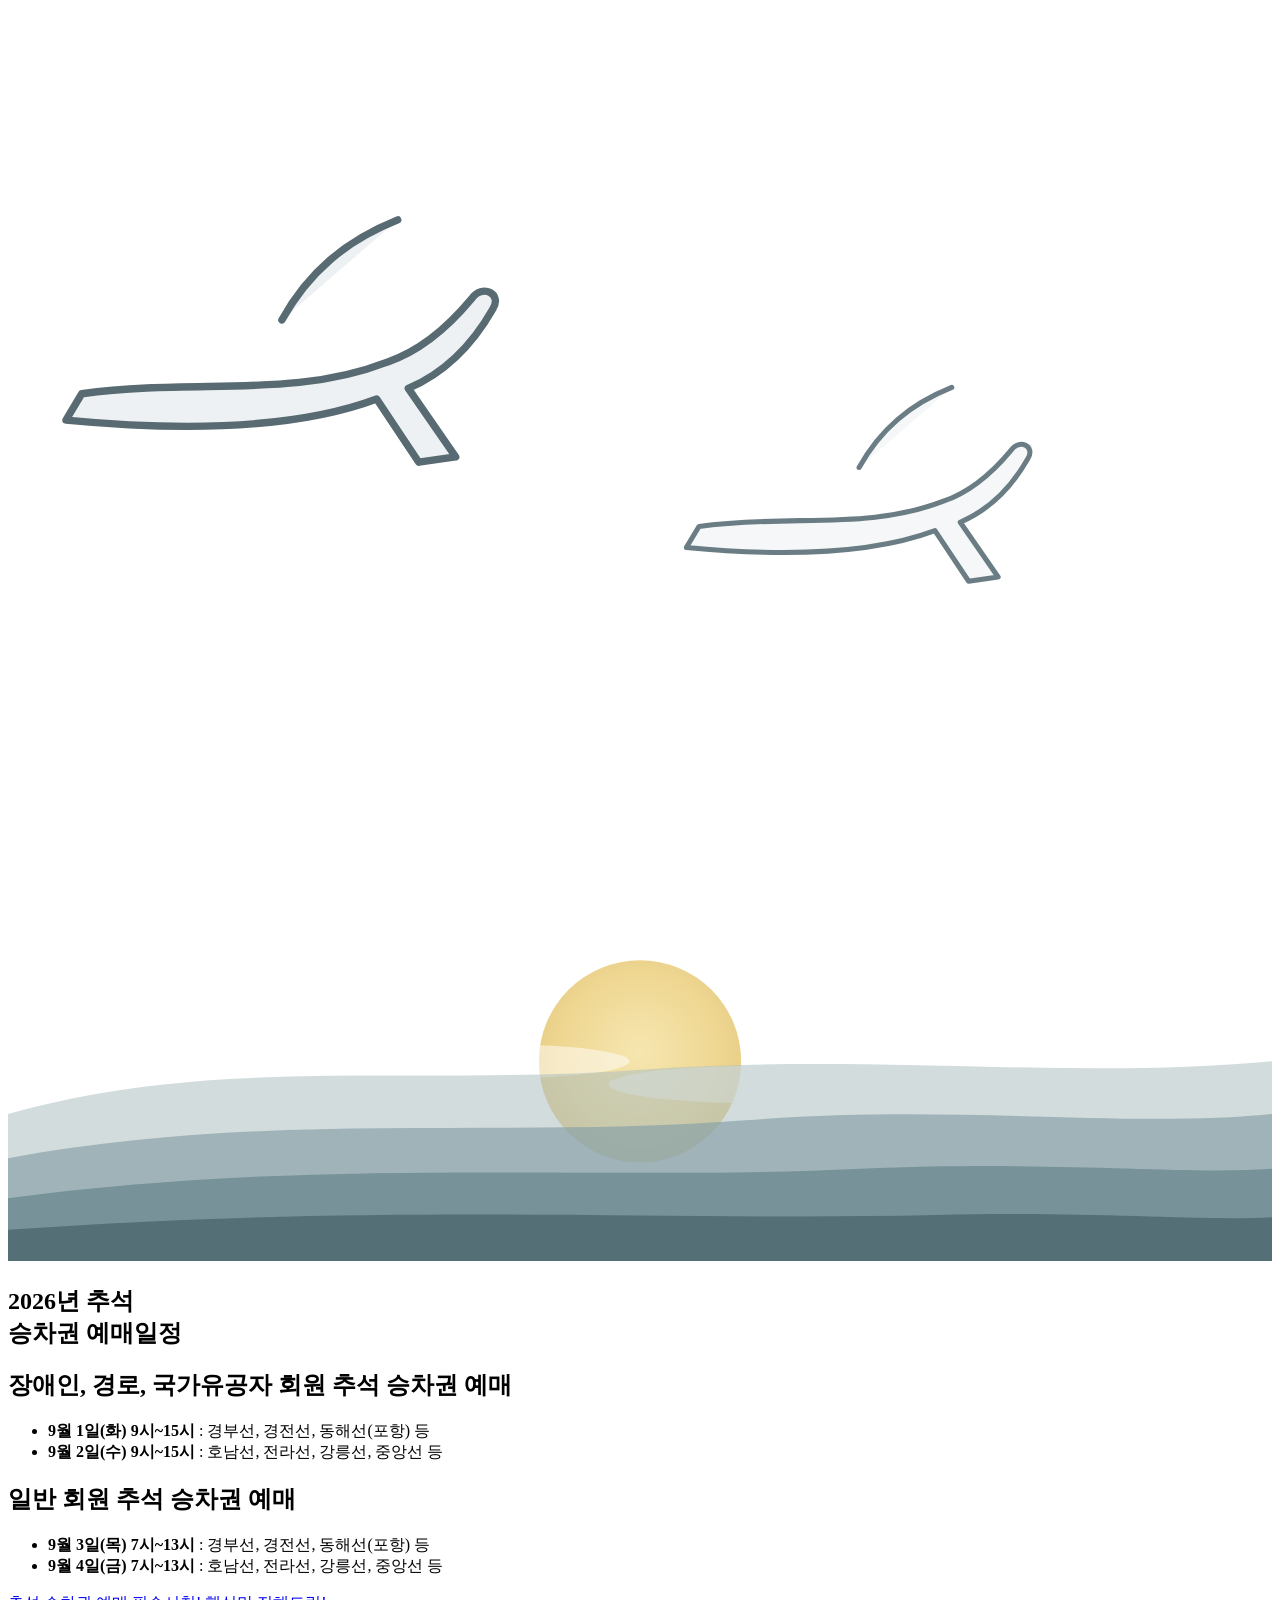
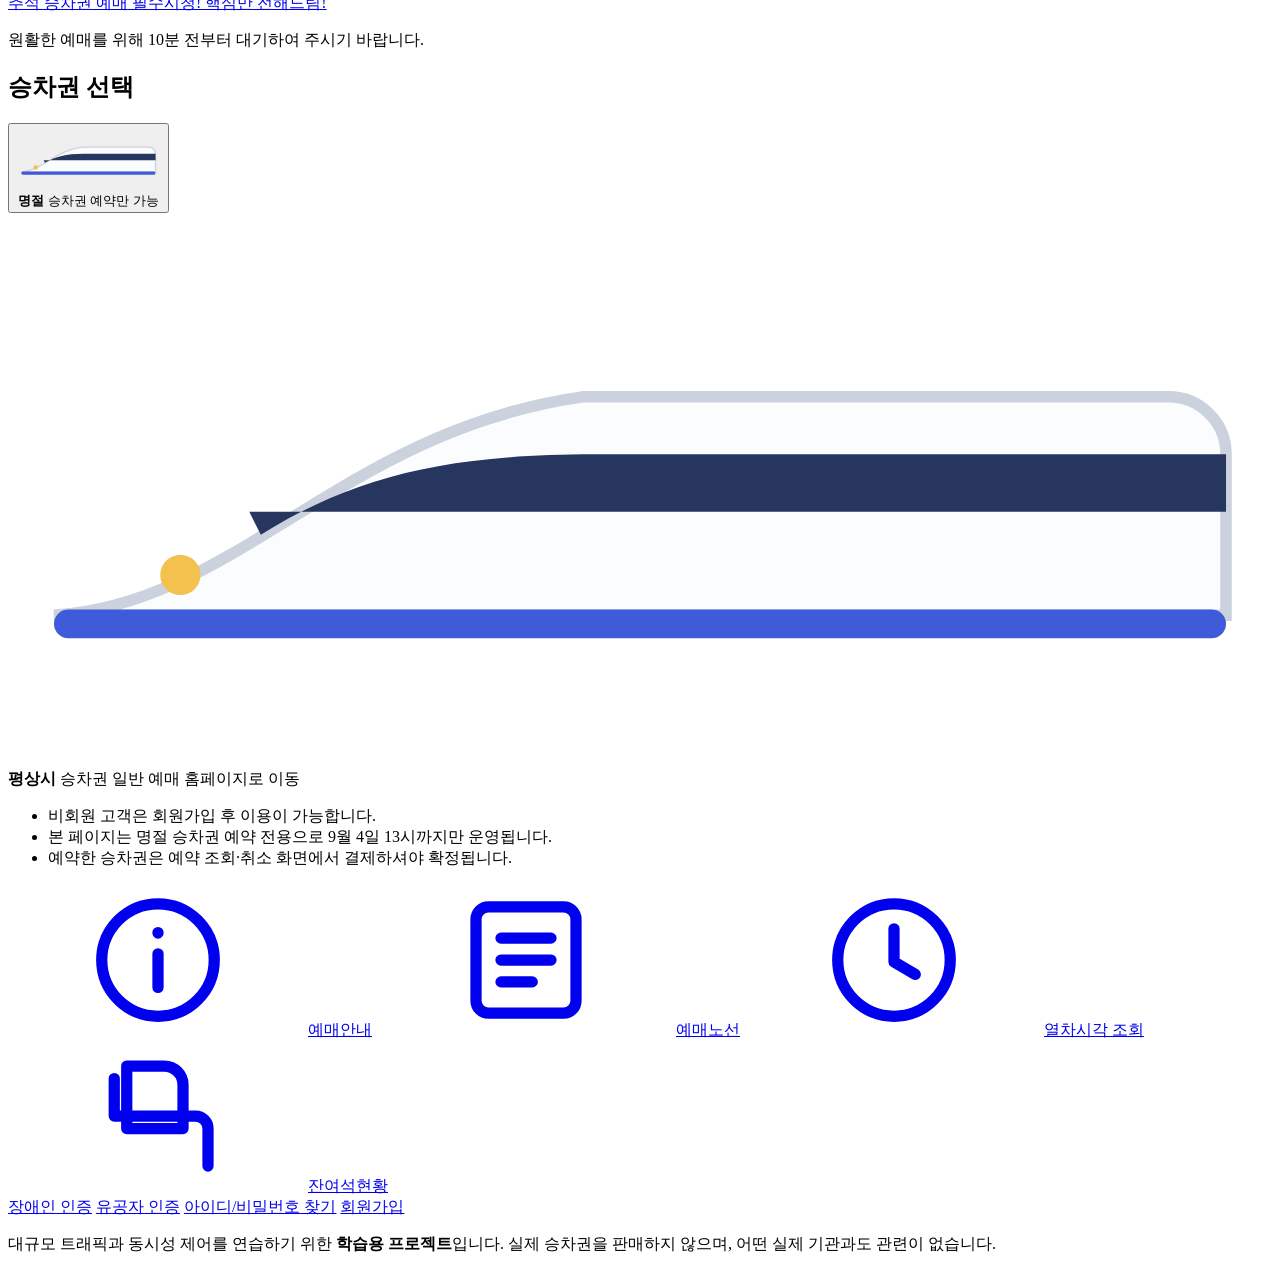
<file: server/src/main/resources/templates/index.html>
<!DOCTYPE html>
<html lang="ko" xmlns:th="http://www.thymeleaf.org">
<head>
    <meta charset="UTF-8">
    <meta name="viewport" content="width=device-width, initial-scale=1">
    <title>명절열차 · 명절 승차권 예매</title>
    <link rel="stylesheet" th:href="@{/css/main.css}">
</head>
<body class="landing-body">

<!--
  아이콘 스프라이트. 외부 이미지를 받지 않는다는 규칙(main.css 상단)은 여기서도 같다.
  두 승차권 카드가 같은 열차 그림을 쓰므로 <symbol>로 한 번만 정의하고 <use>로 꺼내 쓴다.
-->
<svg class="sprite" aria-hidden="true" focusable="false">
    <symbol id="icon-train" viewBox="0 0 220 96">
        <path d="M8 70 C40 68 58 38 100 32 H202 a10 10 0 0 1 10 10 v28 Z"
              fill="#fbfcfe" stroke="#cbd2dd" stroke-width="2"/>
        <path d="M44 56 C60 46 76 42 102 42 H212 v10 H42 Z" fill="#26365e"/>
        <rect x="8" y="69" width="204" height="5" rx="2.5" fill="#3f5bd9"/>
        <circle cx="30" cy="63" r="3.5" fill="#f2c14e"/>
    </symbol>
    <symbol id="icon-info" viewBox="0 0 24 24" fill="none" stroke="currentColor"
            stroke-width="1.8" stroke-linecap="round">
        <circle cx="12" cy="12" r="9"/>
        <path d="M12 7.6v.1M12 11v5.4"/>
    </symbol>
    <symbol id="icon-guide" viewBox="0 0 24 24" fill="none" stroke="currentColor"
            stroke-width="1.8" stroke-linecap="round" stroke-linejoin="round">
        <rect x="4" y="3.5" width="16" height="17" rx="2"/>
        <path d="M8 8.5h8M8 12h8M8 15.5h5"/>
    </symbol>
    <symbol id="icon-clock" viewBox="0 0 24 24" fill="none" stroke="currentColor"
            stroke-width="1.8" stroke-linecap="round" stroke-linejoin="round">
        <circle cx="12" cy="12" r="9"/>
        <path d="M12 7v5.3l3.4 2"/>
    </symbol>
    <symbol id="icon-seat" viewBox="0 0 24 24" fill="none" stroke="currentColor"
            stroke-width="1.8" stroke-linecap="round" stroke-linejoin="round">
        <path d="M7 4h6a3 3 0 0 1 3 3v7H7z"/>
        <path d="M5 12h13a2 2 0 0 1 2 2v6M5 12V6"/>
    </symbol>
</svg>

<header class="site-header site-header--flat">
    <div class="container container--wide header-inner">
        <div th:replace="~{fragments/brand :: logo('명절예매')}"></div>
    </div>
</header>

<main>

<div id="landing" class="stage">

    <!--
      한지 톤 배경 그림(달·구름·산맥·학)이다. 읽을 내용이 없는 장식이라 통째로 숨긴다 —
      스크린리더가 본문 사이에 끼워 읽으면 예매일정이 끊긴다.
      외부 이미지를 받지 않는 규칙(main.css 상단)에 맞춰 전부 인라인 SVG로 그린다.
    -->
    <div class="stage-deco" aria-hidden="true">

        <!-- 승차권 카드 위를 가로지르는 학 두 마리 -->
        <svg class="deco-cranes" viewBox="0 0 240 120" fill="none">
            <g fill="#eef1f3" stroke="#586a72" stroke-width="1.4" stroke-linejoin="round">
                <path d="M14 44c22-3 40 1 58-6 6-2 11-6 16-12 2-3 6-1 4 2-4 7-9 12-16 15l9 13-7 1-8-12c-16 6-38 6-59 4z"/>
                <path d="M52 30c5-9 12-15 22-19" stroke-linecap="round"/>
            </g>
            <g fill="#f5f7f8" stroke="#6b7d84" stroke-width="1.2" stroke-linejoin="round" transform="translate(120 34) scale(.8)">
                <path d="M14 44c22-3 40 1 58-6 6-2 11-6 16-12 2-3 6-1 4 2-4 7-9 12-16 15l9 13-7 1-8-12c-16 6-38 6-59 4z"/>
                <path d="M52 30c5-9 12-15 22-19" stroke-linecap="round"/>
            </g>
        </svg>

        <!-- 하단 한지 산수: 달 · 구름 · 겹겹의 산맥 -->
        <svg class="deco-scenery" viewBox="0 0 1200 440" preserveAspectRatio="xMidYMax slice">
            <defs>
                <radialGradient id="deco-moon-grad" cx="50%" cy="45%" r="55%">
                    <stop offset="0%" stop-color="#f6e6b0"/>
                    <stop offset="70%" stop-color="#efd792"/>
                    <stop offset="100%" stop-color="#e7cd85"/>
                </radialGradient>
            </defs>

            <circle cx="600" cy="250" r="96" fill="url(#deco-moon-grad)"/>

            <!-- 옅은 구름 띠 -->
            <g fill="#ffffff" opacity="0.5">
                <ellipse cx="470" cy="250" rx="120" ry="16"/>
                <ellipse cx="720" cy="272" rx="150" ry="18"/>
            </g>

            <!-- 산맥: 뒤에서 앞으로 점점 진해지는 네 겹 -->
            <path d="M0 300 C200 244 380 274 600 258 C820 242 1010 268 1200 250 L1200 440 L0 440 Z" fill="#aebfc2" opacity="0.55"/>
            <path d="M0 342 C250 296 470 324 700 306 C900 290 1060 314 1200 300 L1200 440 L0 440 Z" fill="#8aa3a9" opacity="0.7"/>
            <path d="M0 380 C300 340 560 364 810 352 C1000 344 1110 358 1200 352 L1200 440 L0 440 Z" fill="#6d8a92" opacity="0.8"/>
            <path d="M0 410 C360 384 620 402 880 396 C1030 392 1130 402 1200 398 L1200 440 L0 440 Z" fill="#556f77"/>
        </svg>

    </div>

    <div class="container container--wide board">

        <div class="board-grid">

            <section class="schedule">
                <h1 class="schedule-title">2026년 추석<br>승차권 예매일정</h1>

                <div class="schedule-block">
                    <h2 class="schedule-heading">장애인, 경로, 국가유공자 회원 추석 승차권 예매</h2>
                    <ul class="schedule-list">
                        <li><b>9월 1일(화) 9시~15시</b> : 경부선, 경전선, 동해선(포항) 등</li>
                        <li><b>9월 2일(수) 9시~15시</b> : 호남선, 전라선, 강릉선, 중앙선 등</li>
                    </ul>
                </div>

                <div class="schedule-block">
                    <h2 class="schedule-heading">일반 회원 추석 승차권 예매</h2>
                    <ul class="schedule-list">
                        <li><b>9월 3일(목) 7시~13시</b> : 경부선, 경전선, 동해선(포항) 등</li>
                        <li><b>9월 4일(금) 7시~13시</b> : 호남선, 전라선, 강릉선, 중앙선 등</li>
                    </ul>
                </div>

                <p class="schedule-promo">
                    <a href="#"><span class="promo-badge" aria-hidden="true"></span>추석 승차권 예매 필수시청! 핵심만 전해드림!</a>
                </p>

                <p class="schedule-guide">원활한 예매를 위해 10분 전부터 대기하여 주시기 바랍니다.</p>
            </section>

            <section class="tickets" aria-labelledby="tickets-heading">
                <h2 id="tickets-heading" class="sr-only">승차권 선택</h2>

                <div class="ticket-grid">

                    <!--
                      대기열에 들어가는 유일한 입구다. 여기 말고는 진입 경로가 없다.
                      button 요소여야 하는 이유 — JS가 요청 중에 disabled로 잠가
                      연타로 같은 사람이 여러 자리를 잡는 걸 막는다.
                    -->
                    <button type="button" id="enqueue-btn" class="ticket-card ticket-card--primary">
                        <span class="ticket-visual">
                            <svg class="ticket-train" viewBox="0 0 220 96" aria-hidden="true"><use href="#icon-train"/></svg>
                        </span>
                        <span class="ticket-name"><b>명절</b> 승차권</span>
                        <span class="ticket-sub">예약만 가능</span>
                    </button>

                    <!--
                      평상시 승차권은 이 서비스의 범위 밖이다. 클릭해도 대기열에 들어가지 않으므로
                      button이 아니라 비활성 카드로 둔다. 눌리는 것처럼 보이면 안 된다.
                    -->
                    <div class="ticket-card ticket-card--muted" aria-disabled="true">
                        <span class="ticket-visual">
                            <svg class="ticket-train" viewBox="0 0 220 96" aria-hidden="true"><use href="#icon-train"/></svg>
                        </span>
                        <span class="ticket-name"><b>평상시</b> 승차권</span>
                        <span class="ticket-sub">일반 예매 홈페이지로 이동</span>
                    </div>

                </div>

                <!--
                  게이트(AdmissionGuard)에 걸려 돌아온 경우의 안내다.
                  JS가 채우는 #enqueue-error와 자리는 같지만, 이건 서버가 렌더 시점에 넣는 값이라
                  요소를 나눠 둔다. 하나로 합치면 진입 실패 메시지가 이걸 덮어쓴다.
                -->
                <p class="board-alert" role="alert" th:if="${notice}" th:text="${notice}"></p>
                <p class="board-alert" id="enqueue-error" role="alert" hidden></p>

                <ul class="ticket-notes">
                    <li>비회원 고객은 회원가입 후 이용이 가능합니다.</li>
                    <li>본 페이지는 명절 승차권 예약 전용으로 9월 4일 13시까지만 운영됩니다.</li>
                    <li>예약한 승차권은 예약 조회·취소 화면에서 결제하셔야 확정됩니다.</li>
                </ul>
            </section>

        </div>

        <nav class="quick-links" aria-label="참고 정보">
            <a href="#"><svg class="quick-icon" aria-hidden="true"><use href="#icon-info"/></svg>예매안내</a>
            <a href="#"><svg class="quick-icon" aria-hidden="true"><use href="#icon-guide"/></svg>예매노선</a>
            <a href="#"><svg class="quick-icon" aria-hidden="true"><use href="#icon-clock"/></svg>열차시각 조회</a>
            <a href="#"><svg class="quick-icon" aria-hidden="true"><use href="#icon-seat"/></svg>잔여석현황</a>
        </nav>

        <nav class="member-links" aria-label="회원 메뉴">
            <a href="#">장애인 인증</a>
            <a href="#">유공자 인증</a>
            <a href="#">아이디/비밀번호 찾기</a>
            <a href="#">회원가입</a>
        </nav>

    </div>

</div>

</main>

<dialog id="waiting-dialog" class="qmodal" aria-labelledby="qmodal-heading">

    <p class="qmodal-brand">명절<span class="qmodal-brand-rest">열차</span></p>

    <!--
      showModal()은 첫 포커스 가능 요소를 잡는다. 그대로 두면 '닫기'에 포커스 링이 걸려
      "닫으라"는 화면처럼 보인다. 제목에 초기 포커스를 줘서 링을 없애고,
      스크린리더에도 팝업의 용도가 먼저 읽히게 한다.
    -->
    <h2 id="qmodal-heading" class="sr-only" tabindex="-1" autofocus>대기 순서 안내</h2>

    <p class="qmodal-notice">대기화면을 켜진 상태로 유지하여 주십시오. 창을 닫거나 새로고침하면 대기순서가 다시 부여됩니다.</p>
    <p class="qmodal-notice">닫기 버튼을 누르면 대기순서가 다시 부여됩니다.</p>

    <p class="qmodal-label">나의 대기 순서</p>
    <p class="qmodal-number" id="waiting-position" aria-live="polite">-</p>

    <!--
      값을 나타내지 않는 장식이다. 상태는 위의 대기 순서와 아래의 대기자 수가 전하므로
      role="progressbar"를 달면 읽을 값도 없이 진행률이 있는 척하게 된다.
    -->
    <div class="qmodal-progress" aria-hidden="true">
        <span class="qmodal-progress-fill"></span>
    </div>

    <p class="qmodal-behind">내 뒤의 대기자 수 <strong id="waiting-behind">-</strong></p>

    <p class="qmodal-status" id="waiting-status" role="status"></p>

    <button type="button" class="qmodal-close" id="waiting-close">닫기</button>

</dialog>

<footer class="site-footer">
    <div class="container container--wide">
        <p class="footer-note">
            대규모 트래픽과 동시성 제어를 연습하기 위한 <strong>학습용 프로젝트</strong>입니다.
            실제 승차권을 판매하지 않으며, 어떤 실제 기관과도 관련이 없습니다.
        </p>
    </div>
</footer>

<script th:src="@{/js/waiting.js}" defer></script>

</body>
</html>
</file>
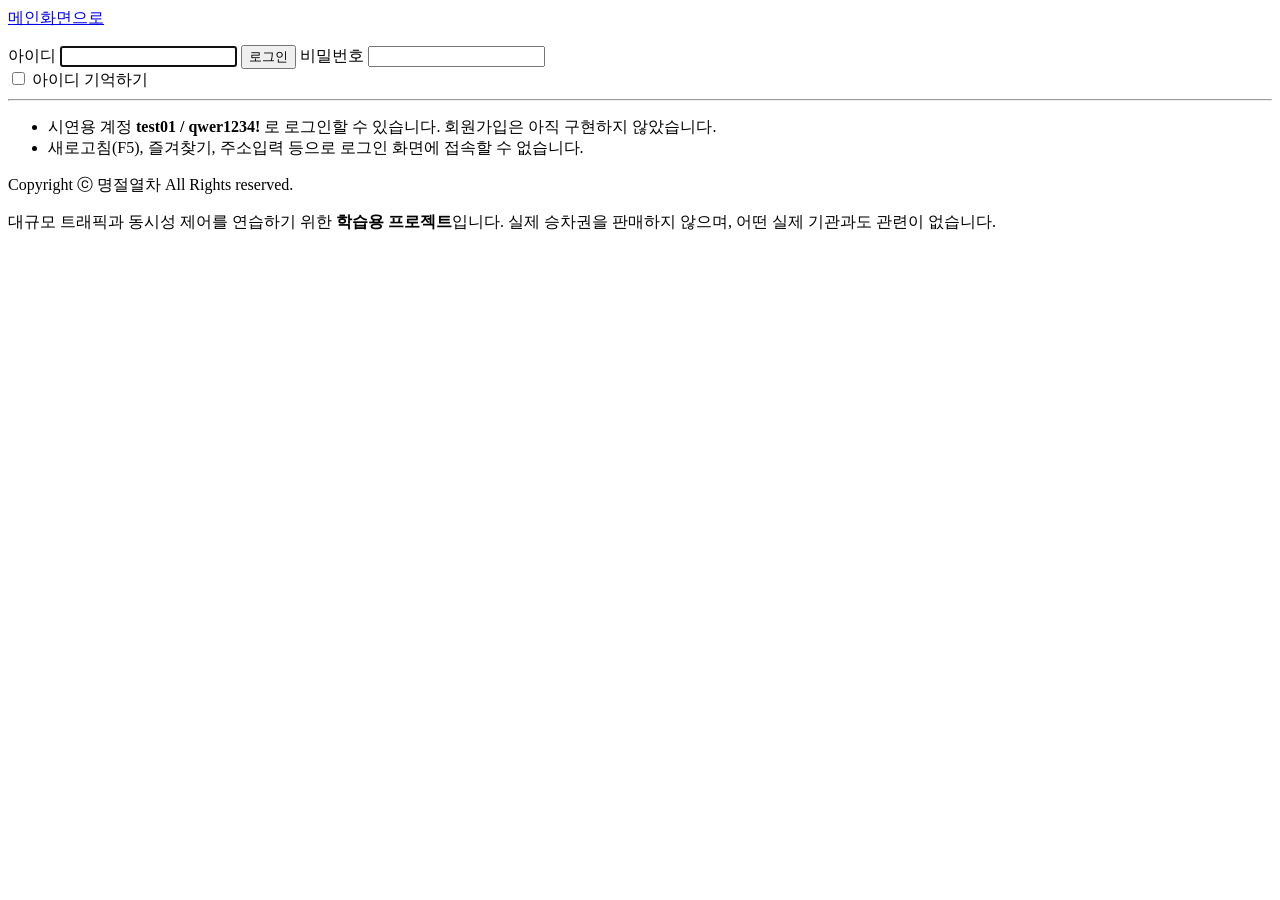
<file: server/src/main/resources/templates/login.html>
<!DOCTYPE html>
<html lang="ko" xmlns:th="http://www.thymeleaf.org">
<head>
    <meta charset="UTF-8">
    <meta name="viewport" content="width=device-width, initial-scale=1">
    <title>로그인 · 명절열차</title>
    <link rel="stylesheet" th:href="@{/css/main.css}">
</head>
<body class="auth-body">

<main class="auth-page">

    <div class="auth-head">
        <div th:replace="~{fragments/brand :: logo(null)}"></div>
        <a class="auth-back" href="/">메인화면으로</a>
    </div>

    <div class="auth-box">

        <!--
          이 화면에 도달했다는 것 자체가 pass 쿠키 검증(AdmissionGuard)을 통과했다는 뜻이다.
          POST도 같은 게이트를 거친다 — GET에만 걸면 폼을 직접 쏘는 것으로 우회된다.
        -->
        <form class="auth-form" method="post" th:action="@{/login}">

            <!--
              오류 문구는 격자 밖에 둔다. 안에 넣으면 뜰 때마다 줄이 하나 늘어
              두 줄에 걸친 로그인 버튼의 자리가 밀린다.
            -->
            <p class="form-error" role="alert" th:if="${error}" th:text="${error}"></p>

            <div class="auth-fields">

                <label class="auth-label" for="loginId">아이디</label>
                <input class="auth-input" type="text" id="loginId" name="loginId"
                       th:value="${loginId}"
                       autocomplete="username" required autofocus>

                <!-- 두 줄에 걸치는 버튼이다. 자리는 CSS(grid-row)가 잡는다. -->
                <button type="submit" class="auth-submit">로그인</button>

                <label class="auth-label" for="password">비밀번호</label>
                <!-- 실패해도 값을 되돌려 놓지 않는다. 브라우저 기록·캐시에 남을 이유를 만들지 않는다. -->
                <input class="auth-input" type="password" id="password" name="password"
                       autocomplete="current-password" required>

            </div>

            <!-- 아이디 기억하기. 서버가 아니라 브라우저 localStorage에 저장한다(login.js). -->
            <label class="auth-remember">
                <input type="checkbox" id="rememberId"> 아이디 기억하기
            </label>

        </form>

        <hr class="auth-divider">

        <ul class="auth-notes">
            <li>시연용 계정 <b>test01 / qwer1234!</b> 로 로그인할 수 있습니다. 회원가입은 아직 구현하지 않았습니다.</li>
            <li>새로고침(F5), 즐겨찾기, 주소입력 등으로 로그인 화면에 접속할 수 없습니다.</li>
        </ul>

    </div>

    <p class="auth-copy">Copyright ⓒ 명절열차 All Rights reserved.</p>

    <p class="auth-note">
        대규모 트래픽과 동시성 제어를 연습하기 위한 <strong>학습용 프로젝트</strong>입니다.
        실제 승차권을 판매하지 않으며, 어떤 실제 기관과도 관련이 없습니다.
    </p>

</main>

<script th:src="@{/js/login.js}" defer></script>

</body>
</html>
</file>
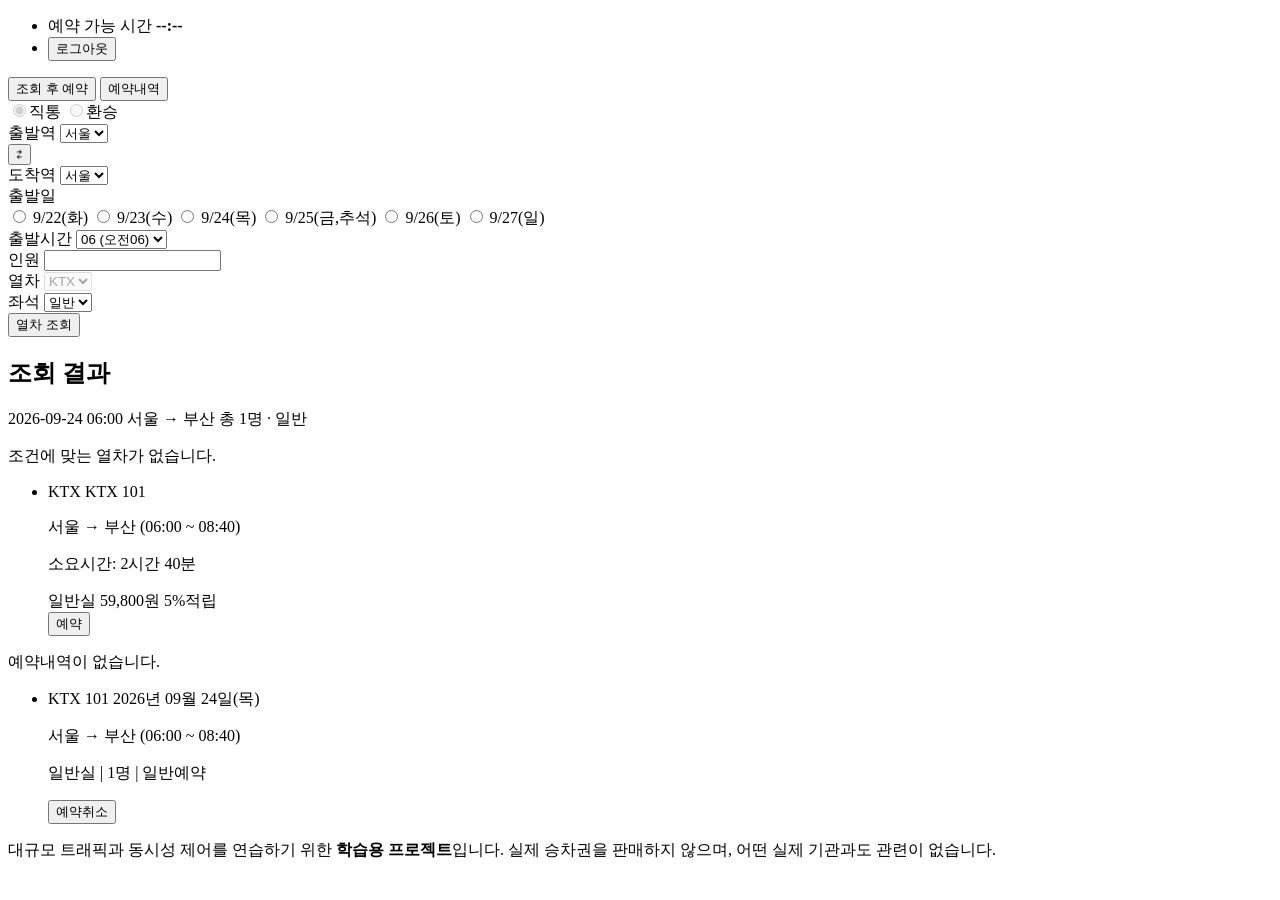
<file: server/src/main/resources/templates/reservation.html>
<!DOCTYPE html>
<html lang="ko" xmlns:th="http://www.thymeleaf.org">
<head>
    <meta charset="UTF-8">
    <meta name="viewport" content="width=device-width, initial-scale=1">
    <title>예약 · 명절열차</title>
    <link rel="stylesheet" th:href="@{/css/main.css}">
</head>
<body>

<header class="site-header">
    <div class="container header-inner">
        <div th:replace="~{fragments/brand :: logo(null)}"></div>
        <nav class="header-nav" aria-label="회원 메뉴">
            <ul class="nav-group">
                <!--
                  남은 예약 시간. 서버가 내려준 건 만료 시각이 아니라 남은 길이(ms)다 —
                  절대 시각을 주면 클라이언트 시계가 틀어진 만큼 통째로 어긋난다.

                  role="timer"만 두고 aria-live는 걸지 않는다.
                  1초마다 갱신되는 라이브 영역은 스크린리더에서 소음이 된다.
                -->
                <li>
                    <span class="deadline" id="reservation-timer" role="timer"
                          th:attr="data-remaining=${remainingMillis}">
                        예약 가능 시간 <b class="deadline-clock" id="reservation-clock">--:--</b>
                    </span>
                </li>
                <li>
                    <!--
                      로그아웃이 GET 링크가 아니라 POST 폼인 이유:
                      링크로 두면 브라우저나 프리페처가 미리 긁는 것만으로 로그아웃된다.
                      상태를 바꾸는 동작은 GET에 두지 않는다.
                    -->
                    <form method="post" th:action="@{/logout}">
                        <button type="submit" class="link-button">로그아웃</button>
                    </form>
                </li>
            </ul>
        </nav>
    </div>
</header>

<main>

    <!-- 예약 결과 안내. PRG 리다이렉트가 실어 온 플래시 값이라 새로고침하면 사라진다. -->
    <section class="section" th:if="${reserveMessage != null or reserveError != null}">
        <div class="container">
            <p class="rsv-flash rsv-flash--ok" role="status"
               th:if="${reserveMessage}" th:text="${reserveMessage}"></p>
            <p class="rsv-flash rsv-flash--error" role="alert"
               th:if="${reserveError}" th:text="${reserveError}"></p>
        </div>
    </section>

    <!-- 조회 후 예약 / 예약내역 탭. 같은 /reservation 화면 안에서 JS로 전환한다. -->
    <section class="section">
        <div class="container">
            <div class="rsv-tabs" role="tablist" aria-label="예약 메뉴">
                <button type="button" class="rsv-tab" id="tab-search"
                        th:classappend="${historyTab} ? '' : 'rsv-tab--active'"
                        role="tab" th:attr="aria-selected=${!historyTab}" aria-controls="panel-search">조회 후 예약</button>
                <button type="button" class="rsv-tab" id="tab-history"
                        th:classappend="${historyTab} ? 'rsv-tab--active' : ''"
                        role="tab" th:attr="aria-selected=${historyTab}" aria-controls="panel-history">예약내역</button>
            </div>

            <!-- 패널 A: 조회 후 예약 -->
            <div class="rsv-panel" id="panel-search" role="tabpanel" aria-labelledby="tab-search"
                 th:hidden="${historyTab}">

                <!-- 조회 카드. 열차 조회는 기존 GET /reservation 검색에 그대로 붙는다. -->
                <form class="rsv-card" method="get" th:action="@{/reservation}">

                    <!-- 직통/환승: 아직 백엔드가 없어 표시만 하는 플레이스홀더(직통 고정). -->
                    <div class="rsv-mode" role="radiogroup" aria-label="경로 유형">
                        <label><input type="radio" name="routeType" value="direct" checked disabled>직통</label>
                        <label><input type="radio" name="routeType" value="transfer" disabled>환승</label>
                    </div>

                    <!-- 출발역 / 도착역. 시드에 있는 역만 고른다. 스왑 버튼은 JS로 값을 맞바꾼다. -->
                    <div class="rsv-od">
                        <div class="rsv-od-col">
                            <span class="rsv-od-label">출발역</span>
                            <select class="rsv-od-box" id="origin" name="origin" required>
                                <option value="서울" th:selected="${origin == null or origin == '서울'}">서울</option>
                                <option value="부산" th:selected="${origin == '부산'}">부산</option>
                                <option value="광주" th:selected="${origin == '광주'}">광주</option>
                            </select>
                        </div>
                        <button type="button" class="rsv-swap" id="rsv-swap"
                                aria-label="출발역과 도착역 바꾸기">⇄</button>
                        <div class="rsv-od-col">
                            <span class="rsv-od-label">도착역</span>
                            <select class="rsv-od-box" id="destination" name="destination" required>
                                <option value="서울" th:selected="${destination == '서울'}">서울</option>
                                <option value="부산" th:selected="${destination == null or destination == '부산'}">부산</option>
                                <option value="광주" th:selected="${destination == '광주'}">광주</option>
                            </select>
                        </div>
                    </div>

                    <!-- 출발일. 시드에 열차가 있는 날은 9/24뿐이라 그 pill을 기본 선택으로 둔다. -->
                    <div class="rsv-block">
                        <span class="rsv-block-label">출발일</span>
                        <div class="rsv-dates">
                            <label class="rsv-datepill">
                                <input type="radio" name="date" value="2026-09-22"
                                       th:checked="${date != null and date.toString() == '2026-09-22'}">
                                <span>9/22(화)</span>
                            </label>
                            <label class="rsv-datepill">
                                <input type="radio" name="date" value="2026-09-23"
                                       th:checked="${date != null and date.toString() == '2026-09-23'}">
                                <span>9/23(수)</span>
                            </label>
                            <label class="rsv-datepill">
                                <input type="radio" name="date" value="2026-09-24"
                                       th:checked="${date == null or date.toString() == '2026-09-24'}">
                                <span>9/24(목)</span>
                            </label>
                            <label class="rsv-datepill">
                                <input type="radio" name="date" value="2026-09-25"
                                       th:checked="${date != null and date.toString() == '2026-09-25'}">
                                <span class="rsv-holiday">9/25(금,추석)</span>
                            </label>
                            <label class="rsv-datepill">
                                <input type="radio" name="date" value="2026-09-26"
                                       th:checked="${date != null and date.toString() == '2026-09-26'}">
                                <span class="rsv-holiday">9/26(토)</span>
                            </label>
                            <label class="rsv-datepill">
                                <input type="radio" name="date" value="2026-09-27"
                                       th:checked="${date != null and date.toString() == '2026-09-27'}">
                                <span class="rsv-holiday">9/27(일)</span>
                            </label>
                        </div>
                    </div>

                    <!-- 출발시간 · 인원 · 열차 · 좌석 -->
                    <div class="rsv-controls">
                        <div class="rsv-ctrl">
                            <label for="time">출발시간</label>
                            <!-- 시(00~23)만 고르고 분은 00으로 보낸다. 검색은 departure_time >= time. -->
                            <select class="rsv-select" id="time" name="time" required>
                                <option th:each="h : ${#numbers.sequence(0, 23)}"
                                        th:value="${#numbers.formatInteger(h, 2) + ':00'}"
                                        th:selected="${(time == null and h == 6) or (time != null and time.hour == h)}"
                                        th:text="${#numbers.formatInteger(h, 2)
                                                  + ' (' + (h < 12 ? '오전' : '오후')
                                                  + #numbers.formatInteger(h % 12 == 0 ? 12 : h % 12, 2) + ')'}">06 (오전06)</option>
                            </select>
                        </div>
                        <div class="rsv-ctrl">
                            <label for="passengers">인원</label>
                            <input class="rsv-select" type="number" id="passengers" name="passengers"
                                   min="1" th:value="${passengers}" required>
                        </div>
                        <div class="rsv-ctrl">
                            <label for="trainType">열차</label>
                            <!-- KTX만 시드돼 있어 표시만 하는 플레이스홀더(비활성 → 제출 안 됨). -->
                            <select class="rsv-select" id="trainType" disabled>
                                <option>KTX</option>
                            </select>
                        </div>
                        <div class="rsv-ctrl">
                            <label for="seatClass">좌석</label>
                            <select class="rsv-select" id="seatClass" name="seatClass">
                                <!-- 첫 진입(seatClass 없음)에는 일반을 기본 선택으로 둔다. -->
                                <option value="STANDARD"
                                        th:selected="${seatClass == null or seatClass.name() == 'STANDARD'}">일반</option>
                                <option value="FIRST"
                                        th:selected="${seatClass != null and seatClass.name() == 'FIRST'}">특실</option>
                            </select>
                        </div>
                    </div>

                    <div class="rsv-actions">
                        <button type="submit" class="rsv-btn-primary">열차 조회</button>
                    </div>
                </form>

                <!-- 조회 결과. searchResults는 조회를 한 번이라도 했을 때만 존재한다. -->
                <div th:if="${searchResults != null}">
                    <h2 class="section-title rsv-subtitle">조회 결과</h2>

                    <!--
                      조회 조건 요약 바(코레일 상단 바 느낌). 화살표로 날짜를 넘기는 동작은 없다 —
                      시드에 열차가 있는 날이 한정돼 있어 정적 요약으로만 둔다.
                    -->
                    <div class="rsv-result-head" th:unless="${searchResults.isEmpty()}">
                        <span class="rsv-result-when"
                              th:text="${date} + ' ' + ${time}">2026-09-24 06:00</span>
                        <span class="rsv-result-od"
                              th:text="${origin} + ' → ' + ${destination}">서울 → 부산</span>
                        <span class="rsv-result-meta"
                              th:text="'총 ' + ${passengers} + '명 · ' + ${seatClass.label()}">총 1명 · 일반</span>
                    </div>

                    <p class="notice-list" th:if="${searchResults.isEmpty()}">조건에 맞는 열차가 없습니다.</p>

                    <ul class="rsv-results" th:unless="${searchResults.isEmpty()}">
                        <li class="rsv-train" th:each="row : ${searchResults}">
                            <div class="rsv-train-badge">
                                <span class="rsv-train-mark">KTX</span>
                                <span class="rsv-train-no" th:text="${row.train().trainNo()}">KTX 101</span>
                            </div>
                            <div class="rsv-train-main">
                                <p class="rsv-train-route">
                                    <span th:text="${row.train().origin()} + ' → ' + ${row.train().destination()}">서울 → 부산</span>
                                    <span class="rsv-train-time"
                                          th:text="'(' + ${row.train().departureTime()} + ' ~ ' + ${row.train().arrivalTime()} + ')'">(06:00 ~ 08:40)</span>
                                </p>
                                <p class="rsv-train-dur"
                                   th:text="'소요시간: ' + ${row.durationMinutes() / 60} + '시간 ' + ${row.durationMinutes() % 60} + '분'">소요시간: 2시간 40분</p>
                            </div>
                            <div class="rsv-train-fare">
                                <span class="rsv-train-seat" th:text="${row.train().seatClass().label()}">일반실</span>
                                <span class="rsv-train-price"
                                      th:text="${#numbers.formatInteger(row.fare(), 0, 'COMMA')} + '원'">59,800원</span>
                                <span class="rsv-train-point">5%적립</span>
                            </div>
                            <!-- 예약도 상태 변경이라 POST 폼이다. 조회 조건을 hidden으로 실어 PRG 후 같은 목록을 다시 본다. -->
                            <form class="rsv-train-book" method="post" th:action="@{/reservations}">
                                <input type="hidden" name="trainId" th:value="${row.train().trainId()}">
                                <input type="hidden" name="seatClass" th:value="${row.train().seatClass().name()}">
                                <input type="hidden" name="passengers" th:value="${passengers}">
                                <input type="hidden" name="origin" th:value="${origin}">
                                <input type="hidden" name="destination" th:value="${destination}">
                                <input type="hidden" name="date" th:value="${date != null ? date.toString() : ''}">
                                <input type="hidden" name="time" th:value="${time != null ? time.toString() : ''}">
                                <button type="submit" class="rsv-book"
                                        th:disabled="${row.train().remaining() < passengers}"
                                        th:text="${row.train().remaining() < passengers} ? '매진' : '예약'">예약</button>
                            </form>
                        </li>
                    </ul>
                </div>
            </div>

            <!-- 패널 B: 예약내역 -->
            <div class="rsv-panel" id="panel-history" role="tabpanel" aria-labelledby="tab-history"
                 th:hidden="${!historyTab}">

                <p class="notice-list" th:if="${reservations.isEmpty()}">예약내역이 없습니다.</p>

                <ul class="rsv-history" th:unless="${reservations.isEmpty()}">
                    <li class="rsv-hist" th:each="r : ${reservations}">
                        <div class="rsv-hist-main">
                            <p class="rsv-hist-top">
                                <span class="rsv-hist-no" th:text="${r.trainNo()}">KTX 101</span>
                                <span class="rsv-hist-date"
                                      th:text="${#temporals.format(r.departureDate(), 'yyyy년 MM월 dd일(E)', T(java.util.Locale).KOREAN)}">2026년 09월 24일(목)</span>
                            </p>
                            <p class="rsv-hist-route"
                               th:text="${r.origin()} + ' → ' + ${r.destination()} + ' (' + ${r.departureTime()} + ' ~ ' + ${r.arrivalTime()} + ')'">서울 → 부산 (06:00 ~ 08:40)</p>
                            <p class="rsv-hist-meta">
                                <span th:text="${r.seatClass().label()} + '실'">일반실</span>
                                <span class="rsv-hist-sep">|</span>
                                <span th:text="${r.passengerCount()} + '명'">1명</span>
                                <span class="rsv-hist-sep">|</span>
                                <span>일반예약</span>
                            </p>
                        </div>
                        <!-- 취소도 상태 변경이라 POST 폼이다. 취소 후 view=history로 이 탭이 다시 열린다. -->
                        <form method="post" th:action="@{/reservations/{id}/cancel(id=${r.reservationId()})}">
                            <button type="submit" class="rsv-hist-cancel">예약취소</button>
                        </form>
                    </li>
                </ul>
            </div>
        </div>
    </section>

</main>

<footer class="site-footer">
    <div class="container">
        <p class="footer-note">
            대규모 트래픽과 동시성 제어를 연습하기 위한 <strong>학습용 프로젝트</strong>입니다.
            실제 승차권을 판매하지 않으며, 어떤 실제 기관과도 관련이 없습니다.
        </p>
    </div>
</footer>

<script th:src="@{/js/reservation.js}" defer></script>

</body>
</html>
</file>
